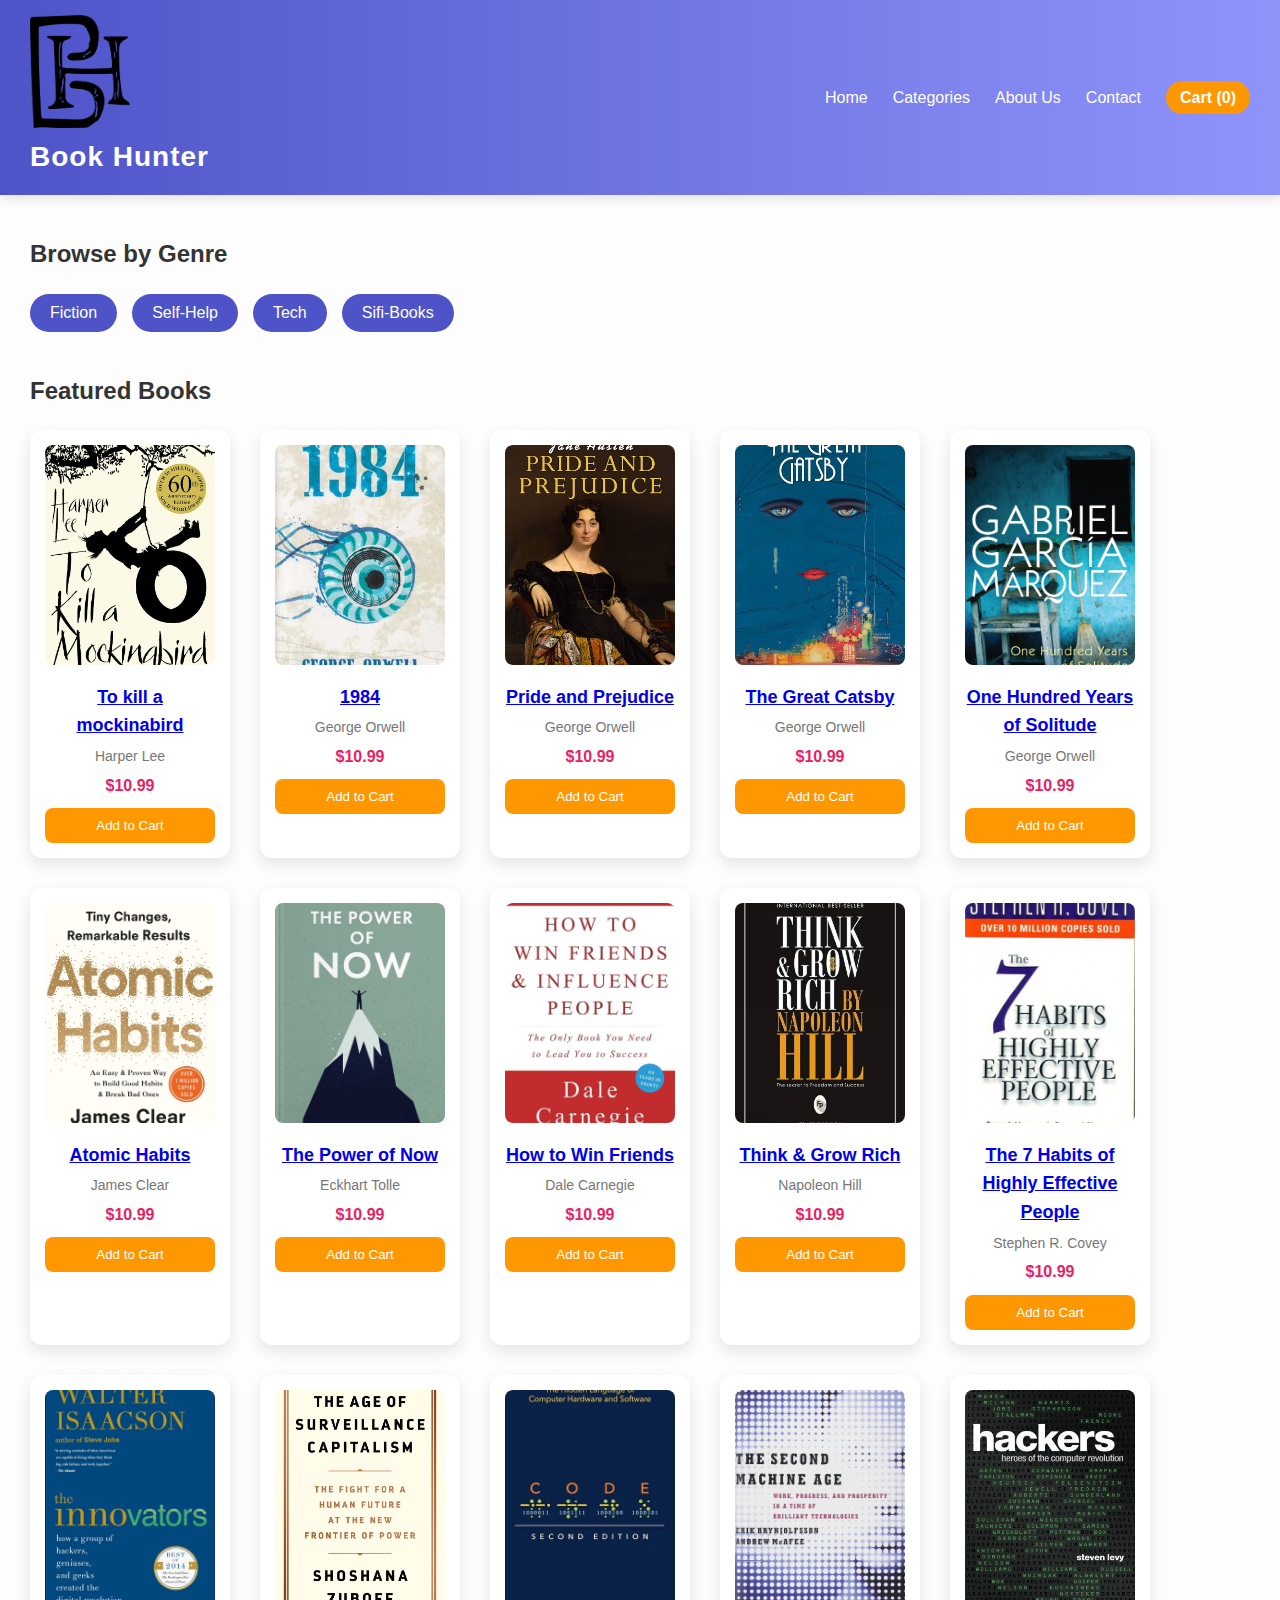
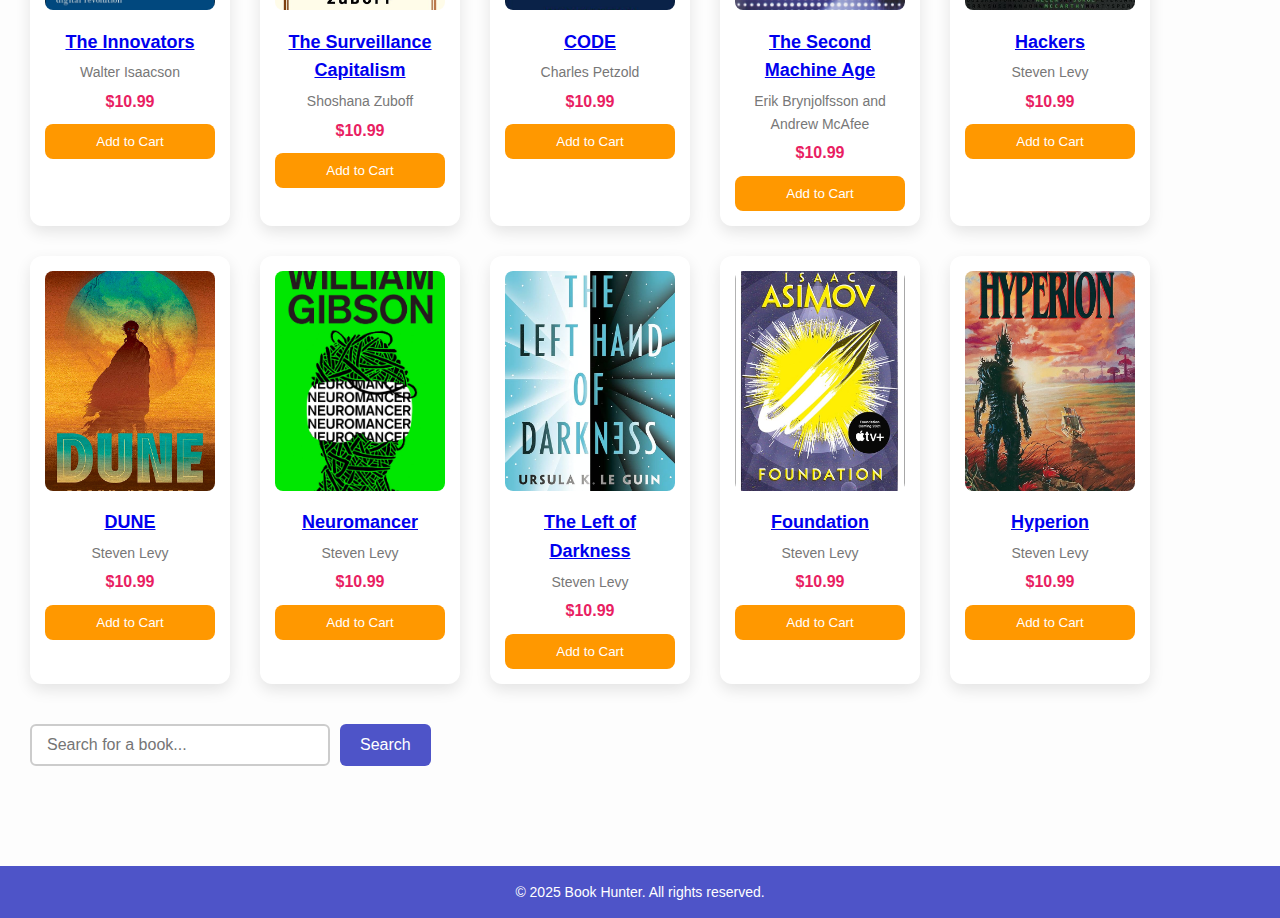
<file: index.html>
<!DOCTYPE html>
<html lang="en">
<head>
  <meta charset="UTF-8">
  <meta name="viewport" content="width=device-width, initial-scale=1.0">
  <title>Book Hunter</title>
  <link rel="stylesheet" href="index.css">
</head>
<body>
  <header>
    <div class="logo" id="logo" >
        <img src="imagee/logo.png" alt="Book Hunter Logo">
      <h1>Book Hunter</h1>
    </div>
    <nav>
      <ul>
        <li><a href="#">Home</a></li>
        <li><a href="#">Categories</a></li>
        <li><a href="#">About Us</a></li>
        <li><a href="#">Contact</a></li>
        <li><a href="cart.html" id="cart"class="cart">Cart (0)</a></li>
      </ul>
    </nav>
  </header>

  <main>
    <!-- Genre Section -->
    <section class="genres">
      <h2>Browse by Genre</h2>
      <div class="genre-list">
        <button class="genre-btn" onclick="filterGenre('fiction')">Fiction</button>
        <button class="genre-btn" onclick="filterGenre('self-help')">Self-Help</button>
        <button class="genre-btn" onclick="filterGenre('tech books')">Tech</button>
        <button class="genre-btn" onclick="filterGenre('sifi-books')">Sifi-Books</button>
        
        <!-- Add more genres here -->
      </div>
    </section>

    <!-- Featured Books Section -->
    <section class="featured-books">
      <h2>Featured Books</h2>
      <div class="book-list">
        <div class="book-card" data-genre="fiction">
          <a href="book-details.html?id=1" class="book-link">
            <img src="image/fic_1.jpg" alt="Book 1">
            <h3>To kill a mockinabird</h3>
          </a>
          <p class="author">Harper Lee</p>
          <p class="price">$10.99</p>
          <button class="add-to-cart" data-id="17">Add to Cart</button>
        </div>
        <div class="book-card" data-genre="fiction">
          <a href="book-details.html?id=2" class="book-link">
            <img src="image/fic_2.jpg" alt="Book 2">
            <h3>1984</h3>
          </a>
          <p class="author">George Orwell</p>
          <p class="price">$10.99</p>
          <button class="add-to-cart" data-id="2">Add to Cart</button>
        </div>
        <div class="book-card" data-genre="fiction">
          <a href="book-details.html?id=3" class="book-link">
            <img src="image/fic_3.jpg" alt="Book 3">
            <h3>Pride and Prejudice</h3>
          </a>
          <p class="author">George Orwell</p>
          <p class="price">$10.99</p>
          <button class="add-to-cart" data-id="2">Add to Cart</button>
        </div>
        <div class="book-card" data-genre="fiction">
          <a href="book-details.html?id=4" class="book-link">
            <img src="image/fic_4.jpg" alt="Book 4">
            <h3>The Great Catsby</h3>
          </a>
          <p class="author">George Orwell</p>
          <p class="price">$10.99</p>
          <button class="add-to-cart" data-id="2">Add to Cart</button>
        </div>
        <div class="book-card" data-genre="fiction">
          <a href="book-details.html?id=5" class="book-link">
            <img src="image/fic_5.jpg" alt="Book 5">
            <h3>One Hundred Years of Solitude</h3>
          </a>
          <p class="author">George Orwell</p>
          <p class="price">$10.99</p>
          <button class="add-to-cart" data-id="5">Add to Cart</button>
        </div>

        <!--self-books-->

        <div class="book-card" data-genre="self-help">
          <a href="book-details.html?id=6" class="book-link">
            <img src="image/self_1.jpeg" alt="Book 6">
            <h3>Atomic Habits</h3>
          </a>
          <p class="author">James Clear</p>
          <p class="price">$10.99</p>
          <button class="add-to-cart" data-id="6">Add to Cart</button>
        </div>
        <div class="book-card" data-genre="self-help">
          <a href="book-details.html?id=7" class="book-link">
            <img src="image/self_2.jpeg" alt="Book 7">
            <h3>The Power of Now</h3>
          </a>
          <p class="author">Eckhart Tolle</p>
          <p class="price">$10.99</p>
          <button class="add-to-cart" data-id="7">Add to Cart</button>
        </div>
        <div class="book-card" data-genre="self-help">
          <a href="book-details.html?id=8" class="book-link">
            <img src="image/self_3.jpeg" alt="Book 8">
            <h3>How to Win Friends</h3>
          </a>
          <p class="author">Dale Carnegie</p>
          <p class="price">$10.99</p>
          <button class="add-to-cart" data-id="8">Add to Cart</button>
        </div>
        <div class="book-card" data-genre="self-help">
          <a href="book-details.html?id=9" class="book-link">
            <img src="image/self_4.jpeg" alt="Book 9">
            <h3>Think & Grow Rich</h3>
          </a>
          <p class="author">Napoleon Hill</p>
          <p class="price">$10.99</p>
          <button class="add-to-cart" data-id="9">Add to Cart</button>
        </div>
        <div class="book-card" data-genre="self-help">
          <a href="book-details.html?id=10" class="book-link">
            <img src="image/self_5.jpeg" alt="Book 10">
            <h3>The 7 Habits of Highly Effective People</h3>
          </a>
          <p class="author">Stephen R. Covey</p>
          <p class="price">$10.99</p>
          <button class="add-to-cart" data-id="10">Add to Cart</button>
        </div>
        <!--tech-books-->

        <div class="book-card" data-genre="tech books">
          <a href="book-details.html?id=11" class="book-link">
            <img src="image/tech_1.jpeg" alt="Book 11">
            <h3>The Innovators</h3>
          </a>
          <p class="author">Walter Isaacson</p>
          <p class="price">$10.99</p>
          <button class="add-to-cart" data-id="11">Add to Cart</button>
        </div>
        <div class="book-card" data-genre="tech books">
          <a href="book-details.html?id=12" class="book-link">
            <img src="image/tech_2.jpeg" alt="Book 12">
            <h3>The Surveillance Capitalism</h3>
          </a>
          <p class="author">Shoshana Zuboff</p>
          <p class="price">$10.99</p>
          <button class="add-to-cart" data-id="12">Add to Cart</button>
        </div>
        <div class="book-card" data-genre="tech books">
          <a href="book-details.html?id=13" class="book-link">
            <img src="image/tech_3.jpeg" alt="Book 13">
            <h3>CODE</h3>
          </a>
          <p class="author">Charles Petzold</p>
          <p class="price">$10.99</p>
          <button class="add-to-cart" data-id="13">Add to Cart</button>
        </div>
        <div class="book-card" data-genre="tech books">
          <a href="book-details.html?id=14" class="book-link">
            <img src="image/tech_4.jpeg" alt="Book 14">
            <h3>The Second Machine Age</h3>
          </a>
          <p class="author">Erik Brynjolfsson and Andrew McAfee</p>
          <p class="price">$10.99</p>
          <button class="add-to-cart" data-id="14">Add to Cart</button>
        </div>
        <div class="book-card" data-genre="tech books">
          <a href="book-details.html?id=15" class="book-link">
            <img src="image/tech_5.jpeg" alt="Book 15">
            <h3>Hackers</h3>
          </a>
          <p class="author">Steven Levy</p>
          <p class="price">$10.99</p>
          <button class="add-to-cart" data-id="15">Add to Cart</button>
        </div>

        <!--sifi-books-->

        <div class="book-card" data-genre="sifi-books">
          <a href="book-details.html?id=16" class="book-link">
            <img src="image/sifi_1.jpg" alt="Book 16">
            <h3>DUNE</h3>
          </a>
          <p class="author">Steven Levy</p>
          <p class="price">$10.99</p>
          <button class="add-to-cart" data-id="16">Add to Cart</button>
        </div>
        <div class="book-card" data-genre="sifi-books">
          <a href="book-details.html?id=17" class="book-link">
            <img src="image/sifi_2.jpg" alt="Book 17">
            <h3>Neuromancer</h3>
          </a>
          <p class="author">Steven Levy</p>
          <p class="price">$10.99</p>
          <button class="add-to-cart" data-id="17">Add to Cart</button>
        </div>
        <div class="book-card" data-genre="sifi-books">
          <a href="book-details.html?id=18" class="book-link">
            <img src="image/sifi_3.jpg" alt="Book 18">
            <h3>The Left of Darkness</h3>
          </a>
          <p class="author">Steven Levy</p>
          <p class="price">$10.99</p>
          <button class="add-to-cart" data-id="18">Add to Cart</button>
        </div>
        <div class="book-card" data-genre="sifi-books">
          <a href="book-details.html?id=19" class="book-link">
            <img src="image/sifi_4.jpg" alt="Book 19">
            <h3>Foundation</h3>
          </a>
          <p class="author">Steven Levy</p>
          <p class="price">$10.99</p>
          <button class="add-to-cart" data-id="19">Add to Cart</button>
        </div>
        <div class="book-card" data-genre="sifi-books">
          <a href="book-details.html?id=20" class="book-link">
            <img src="image/sifi_5.jpg" alt="Book 20">
            <h3>Hyperion</h3>
          </a>
          <p class="author">Steven Levy</p>
          <p class="price">$10.99</p>
          <button class="add-to-cart" data-id="20">Add to Cart</button>
        </div>
        <!-- Add more book cards here -->
      </div>
    </section>

    <!-- Search Bar Section -->
    <section class="search-bar">
      <input type="text" id="search" placeholder="Search for a book..." oninput="searchBooks()" />
      <button onclick="searchBooks()">Search</button>
    </section>
  </main>

  <footer>
    <p>&copy; 2025 Book Hunter. All rights reserved.</p>
  </footer>

  <script src="script.js"></script>
</body>
</html>
</file>
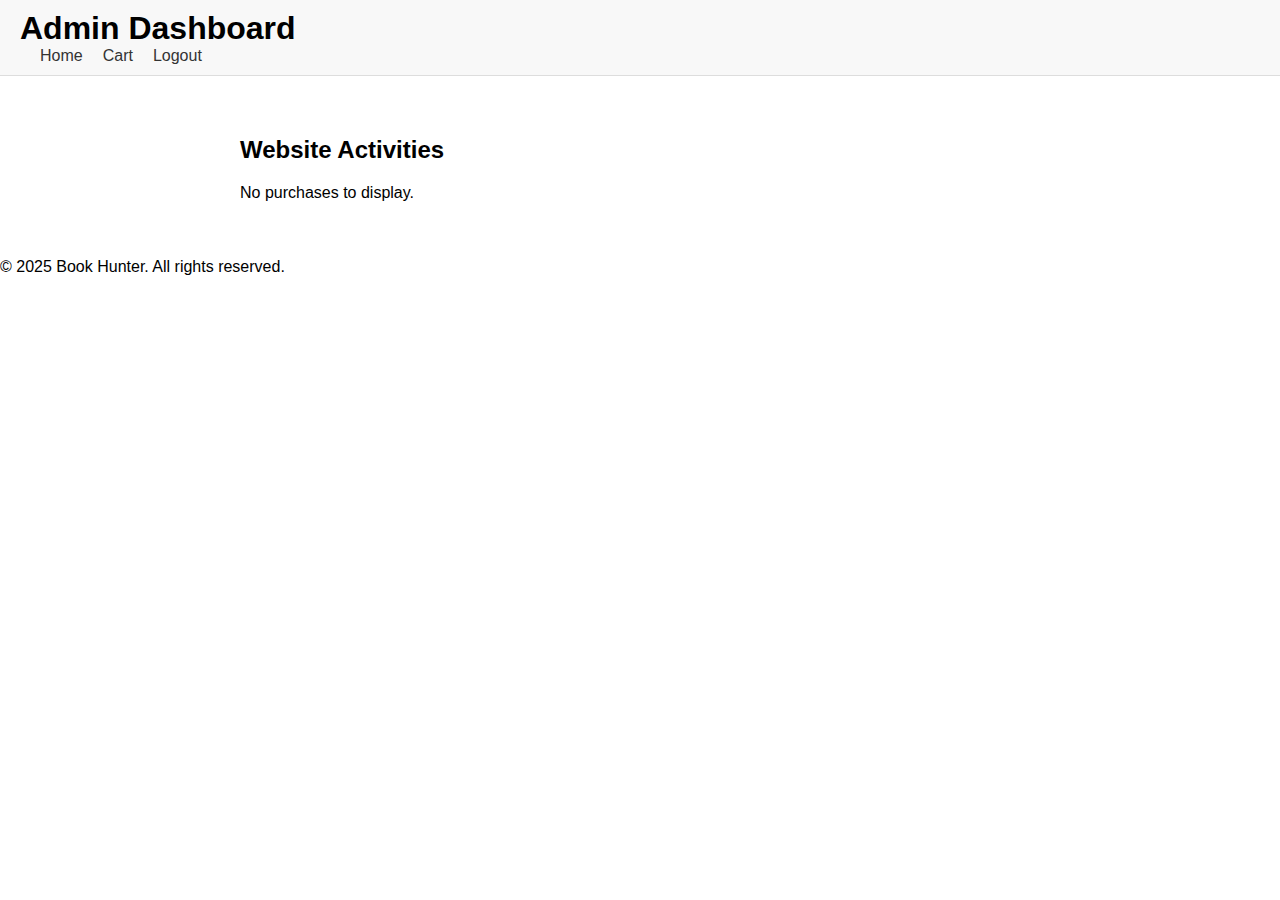
<file: admin.html>
<!DOCTYPE html>
<html lang="en">
<head>
  <meta charset="UTF-8">
  <meta name="viewport" content="width=device-width, initial-scale=1.0">
  <title>Admin Dashboard</title>
  <link rel="stylesheet" href="admin.css">
</head>
<body>
  <header>
    <div class="logo">
      <h1>Admin Dashboard</h1>
    </div>
    <nav>
      <ul>
        <li><a href="index.html">Home</a></li>
        <li><a href="cart.html">Cart</a></li>
        <li><a href="Login.html">Logout</a></li>
      </ul>
    </nav>
  </header>

  <main>
    <h2>Website Activities</h2>
    <div id="activities">
      <!-- Activities will be dynamically loaded here -->
    </div>
  </main>

  <footer>
    <p>&copy; 2025 Book Hunter. All rights reserved.</p>
  </footer>

  <script src="admin.js"></script>
</body>
</html>
</file>
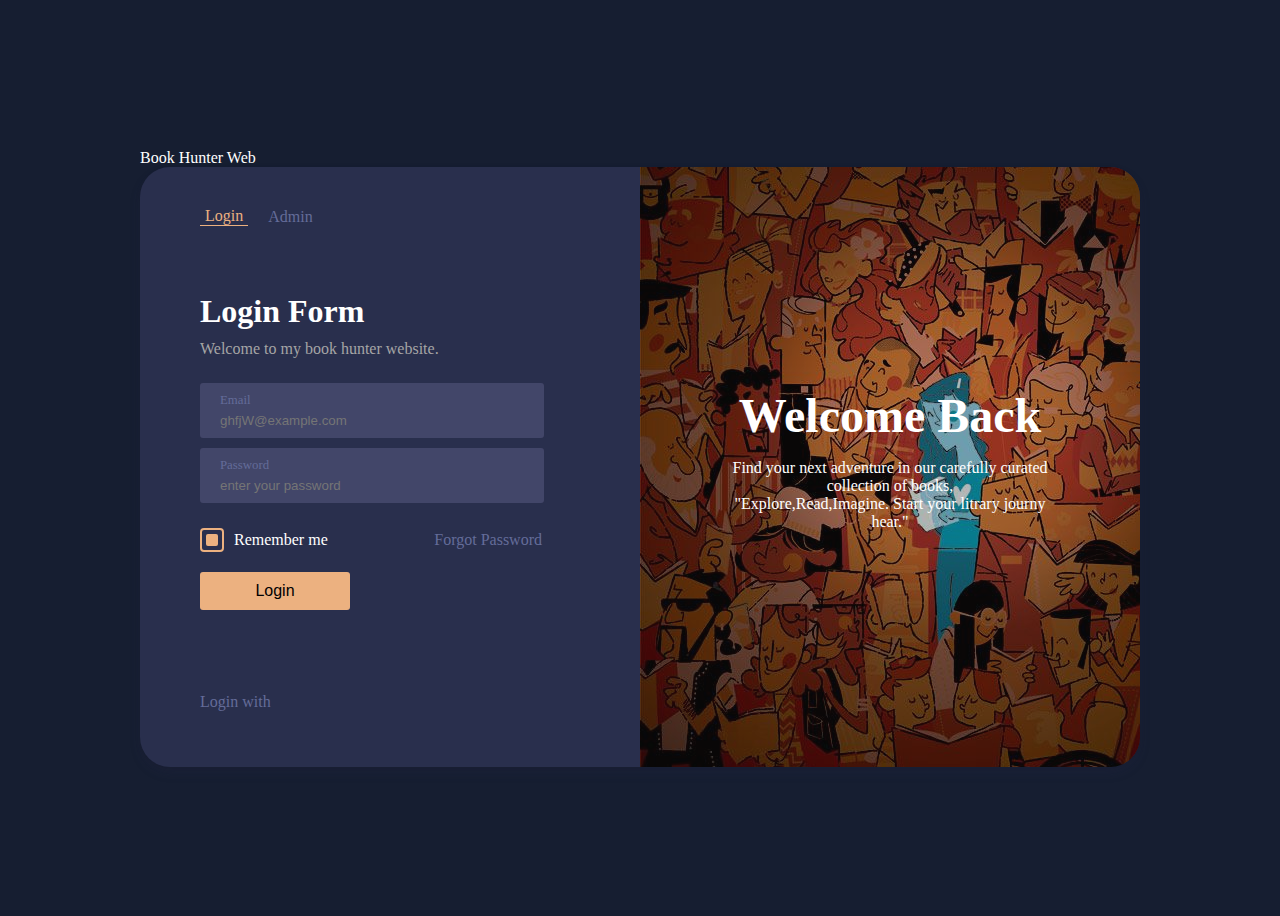
<file: Login.html>
<!DOCTYPE html>
<html lang="en">
  <head>
    <meta charset="UTF-8" />
    <meta name="viewport" content="width=device-width, initial-scale=1.0" />
    <link rel="stylesheet" href="login.css" />
    <link
      rel="stylesheet"
      href="https://cdnjs.cloudflare.com/ajax/libs/font-awesome/6.7.1/css/all.min.css"
      integrity="sha512-5Hs3dF2AEPkpNAR7UiOHba+lRSJNeM2ECkwxUIxC1Q/FLycGTbNapWXB4tP889k5T5Ju8fs4b1P5z/iB4nMfSQ=="
      crossorigin="anonymous"
      referrerpolicy="no-referrer"
    />
    <titl>Book Hunter Web</title>
  </head>
  <body>
    <div class="login-container">
      <div class="left-area">
        <div class="link">
          <a href="login.html" class="active">Login</a>
          <a href="admin.html">Admin</a>
        </div>
        <div class="form">
          <div class="form-top">
            <h1>Login Form</h1>
            <p>
              Welcome to my book hunter website.
            </p>
          </div>

          <form action="index.html" method="GET">
            <div class="input-area">
              <input type="email" placeholder="ghfjW@example.com" required/>
              <span>Email</span>
            </div>
            <div class="input-area">
              <input type="password" placeholder="enter your password" required />
              <span>Password</span>
            </div>

            <div class="form-bottom">
              <div class="checkbox">
                <label class="checkbox-container">
                  <input type="checkbox" checked />
                  <div class="custom-checkbox"></div>
                  Remember me
                </label>
              </div>
              <a href="#" class="forgot-password">Forgot Password</a>
            </div>

            <button type="submit" class="login-btn">Login</button>
          </form>
        </div>
        <div class="social">
          <p>Login with</p>
          <div class="social-media">
            <div class="social-icon">
              <i class="fa-brands fa-square-facebook"></i>
            </div>
            <div class="social-icon">
              <i class="fa-brands fa-google"></i>
            </div>
            <div class="social-icon">
              <i class="fa-brands fa-x-twitter"></i>
            </div>
          </div>
        </div>
      </div>
      <div class="right-area">
        <div class="welcome">
          <div class="welcome-text">
            <h2>Welcome Back</h2>
            <p>
              Find your next adventure in our carefully curated collection of
              books,<br />"Explore,Read,Imagine. Start your litrary journy
              hear."
            </p>
          </div>
         
        </div>
      </div>
    </div>
  </body>
</html>
</file>
<file: admin.css>
body {
    font-family: Arial, sans-serif;
    margin: 0;
    padding: 0;
  }
  
  header {
    background-color: #f8f8f8;
    padding: 10px 20px;
    border-bottom: 1px solid #ddd;
  }
  
  header .logo h1 {
    margin: 0;
  }
  
  nav ul {
    list-style-type: none;
    margin: 0;
    padding: 0;
    display: flex;
  }
  
  nav ul li {
    margin-left: 20px;
  }
  
  nav ul li a {
    text-decoration: none;
    color: #333;
  }
  
  main {
    max-width: 800px;
    margin: 20px auto;
    padding: 20px;
  }
  
  h2 {
    margin-bottom: 20px;
  }
  
  .activity-item {
    padding: 10px 0;
    border-bottom: 1px solid #ddd;
  }
  
  .activity-item:last-child {
    border-bottom: none;
  }
</file>
<file: login.css>
body{
  background-color: #161e31;
  height: 100vh;
  display: flex;
  justify-content: center;
  align-items: center;
  color: white;
}
.login-container{
  box-shadow: rgba(50, 50, 93, 0.25) 0px 6px 12px -2px, rgba(0, 0, 0, 0.3) 0px 3px 7px -3px;
  width: 1000px;
  height: 600px;
  background-color: #292f4d;
  
  border-radius: 30px;
  -webkit-border-radius: 30px;
  -moz-border-radius: 30px;
  -ms-border-radius: 30px;
  -o-border-radius: 30px;
  display: flex ;
  justify-content: space-between;
  align-items: center;
}
.link{
  display: flex;
  gap: 20px;
  align-items: center;
}
.link a{
  text-decoration: none;
  color:#646c99;
  transition: .2s all ease;
  -webkit-transition: .2s all ease;
  -moz-transition: .2s all ease;
}
.active{
  padding-left: 5px;
  padding-right: 5px;
  color: #ecb180 !important;
  border-bottom: 1px solid #ecb180;
}
.link a:hover{
  color: #ecb180;
}
.left-area{
  padding: 40px 60px;
  height: -webkit-fill-available;
  width: 50%;
  display: flex;
  flex-direction: column;
  justify-content: space-between;
  
}
.right-area{
  position: relative;
  background-image: url('image/happy.jpeg');
  background-size: cover;
  background-position: center;
  height: -webkit-fill-available;
  width: 50%;
  padding: 40px 60px;
  border-radius: 0 30px 30px 0;
  -webkit-border-radius: 0 30px 30px 0;
  -moz-border-radius: 0 30px 30px 0;
  -ms-border-radius: 0 30px 30px 0;
  -o-border-radius: 0 30px 30px 0;
}
.input-area{
 
  position: relative;
}
.input-area span{
  font-size: .8rem;
  color: #646c99;
  position: absolute;
  top: 15px;
  left: 20px;
  transition: .2s all ease;
  -webkit-transition: .2s all ease;
  -moz-transition: .2s all ease;
  -ms-transition: .2s all ease;
  -o-transition: .2s all ease;
}
input{
  color: white;
  background-color: #424669;
  width: 80%;
  padding: 30px 20px 10px 20px;
  margin: 5px 0;
  border-radius: 3px;
  border: none;
  outline: none;
  -webkit-border-radius: 3px;
  -moz-border-radius: 3px;
  -ms-border-radius: 3px;
  -o-border-radius: 3px;
  transition: .1s all ease;
  -webkit-transition: .1s all ease;
  -moz-transition: .1s all ease;
  -ms-transition: .1s all ease;
  -o-transition: .1s all ease;
}
input:focus{
  border-left:3px solid #ecb180;
}
.input-area input:focus ~ span {
  color: #ecb180 !important;
  left: 23px;
}
.form-top{
  display: flex;
  flex-direction: column;
  gap: 10px;
}
.form-top h1 , .form-top p{
  margin: 0;
}
.form-top p{
  color:rgb(165, 165, 165);
  margin-bottom:20px ;
}
.form-bottom{
  width: 90%;
  margin-top: 20px;
  margin-bottom: 20px;
  display: flex;
  justify-content: space-between;
  align-items: center;
}
.checkbox{
  display: flex;
  align-items: center;
  justify-content: center;
}

.checkbox-container {
  display: flex;
  align-items: center;
  gap: 10px;
  cursor: pointer;
}

.checkbox-container input[type="checkbox"] {
  display: none; /* Hide the default checkbox */
}

.custom-checkbox {
  width: 20px;
  height: 20px;
  border: 2px solid #ecb180;
  border-radius: 4px;
  display: flex;
  justify-content: center;
  align-items: center;
  transition: all 0.3s ease;
}

.custom-checkbox:hover {
  box-shadow: 0 0 8px rgba(240, 178, 127, 0.6);
}

.custom-checkbox::after {
  content: '';
  width: 12px;
  height: 12px;
  background-color: #ecb180;
  display: none;
  border-radius: 2px;
}

.checkbox-container input[type="checkbox"]:checked + .custom-checkbox::after {
  display: block; /* Show the checkmark */
}

.forgot-password{
   
  text-decoration: none;
  margin: 0;
  color: #646c99;
  transition: .2s all ease;
  -webkit-transition: .2s all ease;
  -moz-transition: .2s all ease;
  -ms-transition: .2s all ease;
  -o-transition: .2s all ease;
}
.forgot-password:hover{
  color: #ecb180;
}


.login-btn{
  font-size: 1rem;
  font-weight: 500;
  width: 150px;
  padding: 10px ;
  border-radius: 3px;
  border: none;
  outline: none;
  -webkit-border-radius: 3px;
  -moz-border-radius: 3px;
  -ms-border-radius: 3px;
  -o-border-radius: 3px;
  cursor: pointer;
  background-color: #ecb180;
  animation: glow 4s infinite;
  -webkit-animation: glow 4s infinite;
}


@keyframes glow {
  0% {
      box-shadow: 0 0 5px #ecb180;
  }
  50% {
      box-shadow: 0 0 10px #ecb180, 0 0 20px #ecb180;
  }
  100% {
      box-shadow: 0 0 5px #ecb180;
  }
}

.social{
  color: #646c99;
  display: flex ;
  align-items: center;
  gap: 30px;
}

.social-media{
  display: flex;
  gap: 20px;
}
.social-media i{
  cursor: pointer;
  font-size: 1.5rem;
  transition: .2s all ease;
  -webkit-transition: .2s all ease;
  -moz-transition: .2s all ease;
  -ms-transition: .2s all ease;
  -o-transition: .2s all ease;
}
.social-media i:hover{
 color: white;
}

.welcome{
  top: 0;
  left: 0;
  width: 100%;
  height: 100%;
  position: absolute;
  background-color: rgba(22, 22, 22, 0.3);
  display: flex;
  justify-content: center;
  align-items: center;
  flex-direction: column;
  border-radius: 0 30px 30px 0;

}
.welcome-text{
  text-align: center;
  width: 70%;
}
.welcome-text h2{
  margin: 0;
  font-size: 3rem;

}

@media screen and (max-width: 800px) {
  .login-container{

      flex-direction: column-reverse;
      width: 100%;
      height: 100%;
      border-radius: 20px ;
      -webkit-border-radius: 20px ;
      -moz-border-radius: 20px ;
      -ms-border-radius: 20px ;
      -o-border-radius: 20px ;
}
  .right-area{
      width:-webkit-fill-available;

      border-radius: 20px 20px 0 0;
      -webkit-border-radius: 20px 20px 0 0;
    
}
  .left-area{
      padding: 30px 40px;
      width: -webkit-fill-available;
  }
  .left-area h1{
      padding-top: 20px;
  }
  .input-area input{
      width: -webkit-fill-available;
  }
  .form-bottom{
      width: -webkit-fill-available;
  }
}
</file>
<file: index.css>
/* Reset & Base Styles */
* {
    margin: 0;
    padding: 0;
    box-sizing: border-box;
  }
  
  body {
    font-family: 'Segoe UI', Tahoma, Geneva, Verdana, sans-serif;
    background-color: #fdfdfd;
    color: #333;
    line-height: 1.6;
  }
  
  /* Header */
  header {
    background: linear-gradient(to right, #4e54c8, #8f94fb);
    color: white;
    padding: 15px 30px;
    display: flex;
    justify-content: space-between;
    align-items: center;
    box-shadow: 0 4px 10px rgba(0, 0, 0, 0.1);
  }
  
  header .logo h1 {
    font-size: 28px;
    font-weight: bold;
    letter-spacing: 1px;
  }

  .logo img {
    width: 100px; /* Adjust the width as needed */
    height: auto; /* Maintain aspect ratio */
  }
  
  nav ul {
    list-style: none;
    display: flex;
    gap: 25px;
  }
  
  nav ul li a {
    color: white;
    text-decoration: none;
    font-weight: 500;
    transition: color 0.3s ease;
  }
  
  nav ul li a:hover {
    color: #ffeb3b;
  }
  
  .cart {
    background-color: #ff9800;
    padding: 8px 14px;
    border-radius: 20px;
    font-weight: bold;
  }
  
  /* Main Content */
  main {
    padding: 40px 30px;
  }
  
  /* Genres Section */
  .genres h2 {
    font-size: 24px;
    margin-bottom: 20px;
  }
  
  .genre-list {
    display: flex;
    flex-wrap: wrap;
    gap: 15px;
  }
  
  .genre-btn {
    background: #4e54c8;
    color: white;
    border: none;
    padding: 10px 20px;
    border-radius: 25px;
    font-size: 16px;
    cursor: pointer;
    transition: background 0.3s ease;
  }
  
  .genre-btn:hover {
    background: #3438a1;
  }
  
  /* Featured Books Section */
  .featured-books h2 {
    font-size: 24px;
    margin: 40px 0 20px;
  }
  
  .book-list {
    display: flex;
    flex-wrap: wrap;
    gap: 30px;
  }
  
  .book-card {
    background-color: #ffffff;
    border-radius: 12px;
    box-shadow: 0 6px 15px rgba(0, 0, 0, 0.1);
    padding: 15px;
    width: 200px;
    text-align: center;
    transition: transform 0.2s;
  }
  
  .book-card:hover {
    transform: translateY(-5px);
  }
  
  .book-card img {
    width: 100%;
    height: 220px;
    object-fit: cover;
    border-radius: 8px;
  }
  
  .book-card h3 {
    font-size: 18px;
    margin: 10px 0 5px;
  }
  
  .book-card .author {
    color: #777;
    font-size: 14px;
  }
  
  .book-card .price {
    color: #e91e63;
    font-weight: bold;
    font-size: 16px;
    margin-top: 5px;
  }
  
  button.add-to-cart {
    background-color: #ff9800;
    color: white;
    border: none;
    padding: 10px;
    border-radius: 8px;
    cursor: pointer;
    width: 100%;
    margin-top: 10px;
    transition: background 0.3s ease;
  }
  
  button.add-to-cart:hover {
    background-color: #e65100;
  }
  
  /* Search Bar */
  .search-bar {
    margin-top: 40px;
    display: flex;
    gap: 10px;
  }
  
  .search-bar input {
    padding: 10px 15px;
    font-size: 16px;
    width: 300px;
    border: 2px solid #ccc;
    border-radius: 6px;
    transition: border 0.3s;
  }
  
  .search-bar input:focus {
    outline: none;
    border-color: #4e54c8;
  }
  
  .search-bar button {
    padding: 10px 20px;
    font-size: 16px;
    background-color: #4e54c8;
    color: white;
    border: none;
    border-radius: 6px;
    cursor: pointer;
    transition: background 0.3s ease;
  }
  
  .search-bar button:hover {
    background-color: #3438a1;
  }
  
  /* Footer */
  footer {
    background-color: #4e54c8;
    color: white;
    text-align: center;
    padding: 15px 0;
    margin-top: 60px;
    font-size: 14px;
  }
</file>
